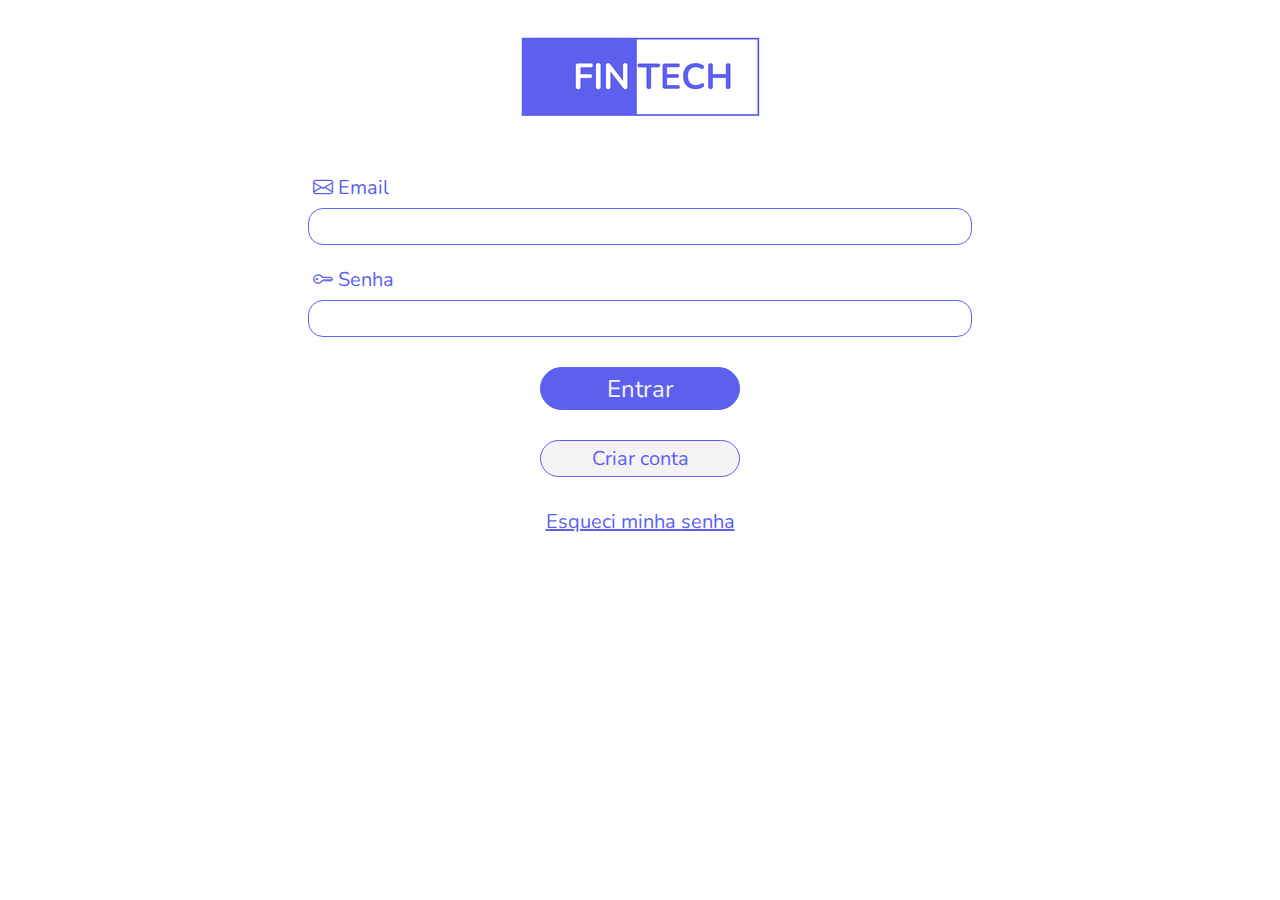
<file: index.html>
<!DOCTYPE html>
<html lang="pt-br">
    <head>
        <meta charset="UTF-8">
        <meta http-equiv="X-UA-Compatible" content="IE=edge">
        <meta name="viewport" content="width=device-width, initial-scale=1.0">
        <link rel="stylesheet" href="css/bootstrap.min.css">
        <link rel="stylesheet" href="https://cdn.jsdelivr.net/npm/bootstrap-icons@1.10.2/font/bootstrap-icons.css">
        <link rel="preconnect" href="https://fonts.googleapis.com">
        <link rel="preconnect" href="https://fonts.gstatic.com" crossorigin>
        <link href="https://fonts.googleapis.com/css2?family=Nunito&display=swap" rel="stylesheet">
        <link rel="stylesheet" href="/css/style.css">
        <title>Fintech - Login</title>
    </head>
    <body>
        <div class="container d-flex justify-content-center">
            <main>
                <div class="text-center">
                    <img src="medias/images/logo-small.png" alt="logo Fintech" id="logo" class="m-5">
                </div>                
                <form action="dashboard.html">
                    <div class="form-group m-4">
                        <label for="email" class="m-2 principal"><i class="bi bi-envelope"></i> Email</label>
                        <input type="email" name="email" id="email" class="form-control" required>
                    </div>
                    <div class="form-group m-4 principal">
                        <label for="senha" class="m-2"><i class="bi bi-key"></i> Senha</label>
                        <input type="password" name="senha" id="senha" class="form-control" required>
                    </div>                    
                    <div class="d-flex justify-content-center flex-wrap row">
                        <div class="text-center col-sm-12">
                            <input type="submit" class="botao-principal m-4 p-1" value="Entrar">
                        </div>
                        <div class="form-group text-center botao-secundario m-4 p-1 col-sm-12">
                            <a href="" class="principal">Criar conta</a>
                        </div>
                        <div class="form-group text-center m-4 col-sm-12">
                            <a href="" class="principal">Esqueci minha senha</a>
                        </div>
                    </div>
                </form>
            </main>
        </div>
        <script src="js/bootstrap.bundle.min.js"></script>
    </body>
</html>
</file>
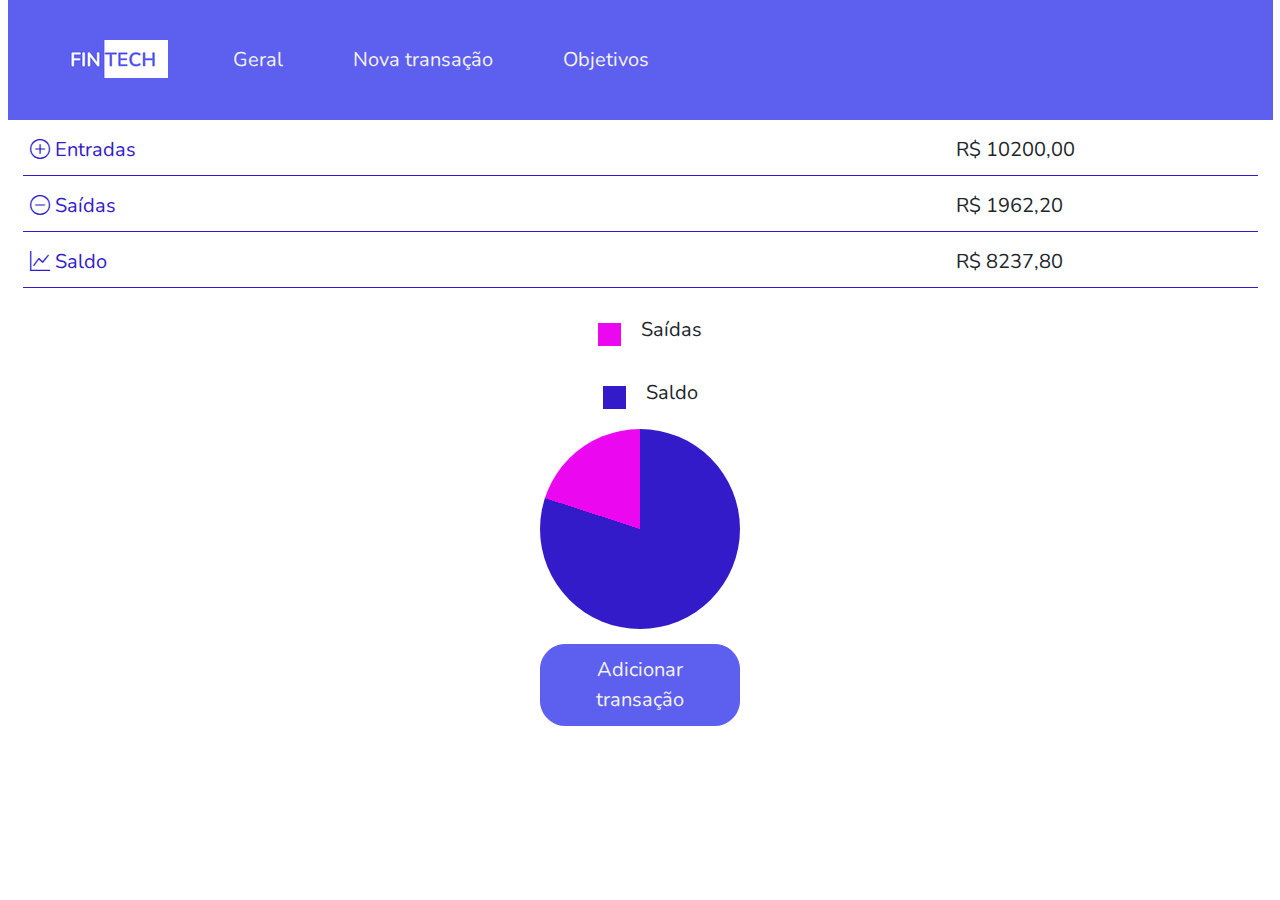
<file: dashboard.html>
<!DOCTYPE html>
<html lang="pt-br">
    <head>
        <meta charset="UTF-8">
        <meta http-equiv="X-UA-Compatible" content="IE=edge">
        <meta name="viewport" content="width=device-width, initial-scale=1.0">
        <link rel="stylesheet" href="css/bootstrap.min.css">
        <link rel="stylesheet" href="https://cdn.jsdelivr.net/npm/bootstrap-icons@1.10.2/font/bootstrap-icons.css">
        <link rel="preconnect" href="https://fonts.googleapis.com">
        <link rel="preconnect" href="https://fonts.gstatic.com" crossorigin>
        <link rel="stylesheet" href="https://fonts.googleapis.com/css2?family=Nunito&display=swap">
        <link rel="stylesheet" href="/css/style.css">
        <title>Fintech - Dashboard</title>
    </head>
    <body>
        <div class="container-fluid">
            <header>
                <nav class="navbar navbar-expand-lg navbar-light bg-light" id="navegacao">
                    <button class="navbar-toggler" type="button" data-bs-toggle="collapse" data-bs-target="#navbarTogglerDemo03" aria-controls="navbarTogglerDemo03" aria-expanded="false" aria-label="Toggle navigation">
                        <span class="navbar-toggler-icon" id="color-white"></span>
                    </button>
                    <!--<a class="navbar-brand" href="#">Navbar</a>-->

                    <div class="collapse navbar-collapse" id="navbarTogglerDemo03">
                        <ul class="navbar-nav m-2">
                            <li class="nav-item">
                                <img src="medias/images/logo-xs.png" alt="logo Fintech" id="logo" class="m-5">
                            </li>
                            <li class="nav-item active p-lg-5">
                                <a class="nav-link link" href="">Geral <span class="sr-only"></span></a>
                            </li>
                            <li class="nav-item p-lg-5">
                                <a class="nav-link link" href="">Nova transação</a>
                            </li>
                            <li class="nav-item p-lg-5">
                                <a class="nav-link link " href="">Objetivos</a>
                            </li>
                        </ul>
                    </div>
                </nav>
            </header>
            <main>
                <section class="d-flex flex-wrap transacao row m-4">
                    <div class=" col-6 col-sm-9">
                        <i class="bi bi-plus-circle secundaria"></i>
                        <a href="" class="secundaria">Entradas</a>
                    </div>
                    <p class="col-6 col-sm-3">R$ 10200,00</p>
                </section>
                <section class="d-flex flex-wrap transacao row m-4">
                    <div class="col-6 col-sm-9">
                        <i class="bi bi-dash-circle secundaria"></i>
                        <a href="" class="secundaria">Saídas</a>
                    </div>
                    <p class="col-6 col-sm-3">R$ 1962,20</p>
                </section>
                <section class="d-flex flex-wrap transacao row m-4">
                    <div class="col-6 col-sm-9">
                        <i class="bi bi-graph-up secundaria"></i>
                        <a href="" class="secundaria">Saldo</a>
                    </div>
                    <p class="col-6 col-sm-3">R$ 8237,80</p>
                </section> 
                <div class="d-flex flex-column align-items-center">
                    <div class="bloco-legenda d-flex align-items-center">
                        <div class="legenda" id="saidas"></div>
                        <p class="d-inline">Saídas</p>
                    </div>
                    <div class="bloco-legenda d-flex align-items-center">
                        <div class="legenda" id="saldo"></div>
                        <p class="d-inline">Saldo</p>
                    </div>
                </div>
                <div id="graf"></div>
                <div class="text-center col-sm-12 m-6">
                    <a href="#" class="btn botao-principal m-4 p-3" id="botao-add">Adicionar transação</a>
                </div>
            </main>   
        </div>
        <script src="js/bootstrap.bundle.min.js"></script>
    </body>
</html>
</file>
<file: css/style.css>
/*GERAL ============================================================================================================*/
:root { 
    height: 100%;
    font-size: 62.5%;
    --principal: rgb(93, 95, 239); 
    --secundaria: rgb(51, 27, 201);
    --terciaria: rgb(235, 8, 240);
    --branco: rgb(245, 242, 245);
}

body{
    font-family: 'Nunito', sans-serif;
    font-size: 2em;
}


.principal{
    color: var(--principal);
}

.secundaria{
    color: var(--secundaria);
}

/*LOGIN ============================================================================================================*/

#email, #senha{
    padding: 10px;
    border: 1px solid var(--principal);
    border-radius: 15px;
}

input[value="Entrar"]{
    color: var(--branco);
}

/*NAVBAR ============================================================================================================*/
header{
    text-align: center;
}

#navegacao {
    background-color: var(--principal) !important;
}

#navegacao a {
    color: var(--branco);
}

.navbar-light .navbar-toggler-icon{
    background-image: url("data:image/svg+xml,%3csvg xmlns='http://www.w3.org/2000/svg' viewBox='0 0 30 30'%3e%3cpath stroke='rgba%28255, 255, 255, 0.9%29' stroke-linecap='round' stroke-miterlimit='10' stroke-width='2' d='M4 7h22M4 15h22M4 23h22'/%3e%3c/svg%3e");
}

.navbar-light .navbar-toggler{
    border: 1px solid var(--branco);
}

.link {
    position: relative;
}

.link::after {
    content: '';
    width: 0%;
    height: 0.1rem;
    background-color: var(--branco);
    position: absolute;
    bottom: 0%;
    left: 50%;
    border-radius: 10px;
    transition: all 400ms ease;
}

.link:hover::after {
    left: 0%;
    width: 100%;
}

/*DASHBOARD============================================================================================================*/

.transacao {
    border-bottom: 1px solid var(--secundaria);
}

section a {
    text-decoration: none;
}

#graf {
    margin: 0 auto;
    height: 200px;
    width: 200px;
    border-radius: 50%;
    background: conic-gradient(var(--secundaria) 0.00% 80%, var(--terciaria) 80%);
}

#saidas, #saldo{
    height: 23px;
    width: 23px;    
    margin: 1em;
}

#saidas{
    background-color: var(--terciaria);
}

#saldo{   
    background-color: var(--secundaria);
}

/*BOTÕES==============================================================================================================================*/
.botao-principal {
    font-size: 1.2em;
    background-color: var(--principal);
    border: 1px solid var(--principal);
    border-radius: 25px;
    width: 200px;
}

#botao-add{
    font-size: 1em;
    color: var(--branco);
}

#botao-add:active{
    color: var(--principal);
}

.botao-secundario{
    background-color: var(--branco);
    border: 1px solid var(--principal);
    border-radius: 25px;
    color: var(--principal);
    width: 200px;
}

.botao-secundario a{
    text-decoration: none;
}

.botao-principal:active{
    background-color: var(--branco);
    color: var(--principal);
}
.botao-secundario:active,
.botao-secundario a:active{
    background-color: var(--principal);
    color: var(--branco);
}

.botao-secundario a {
    font-size: 1em;
}
</file>
